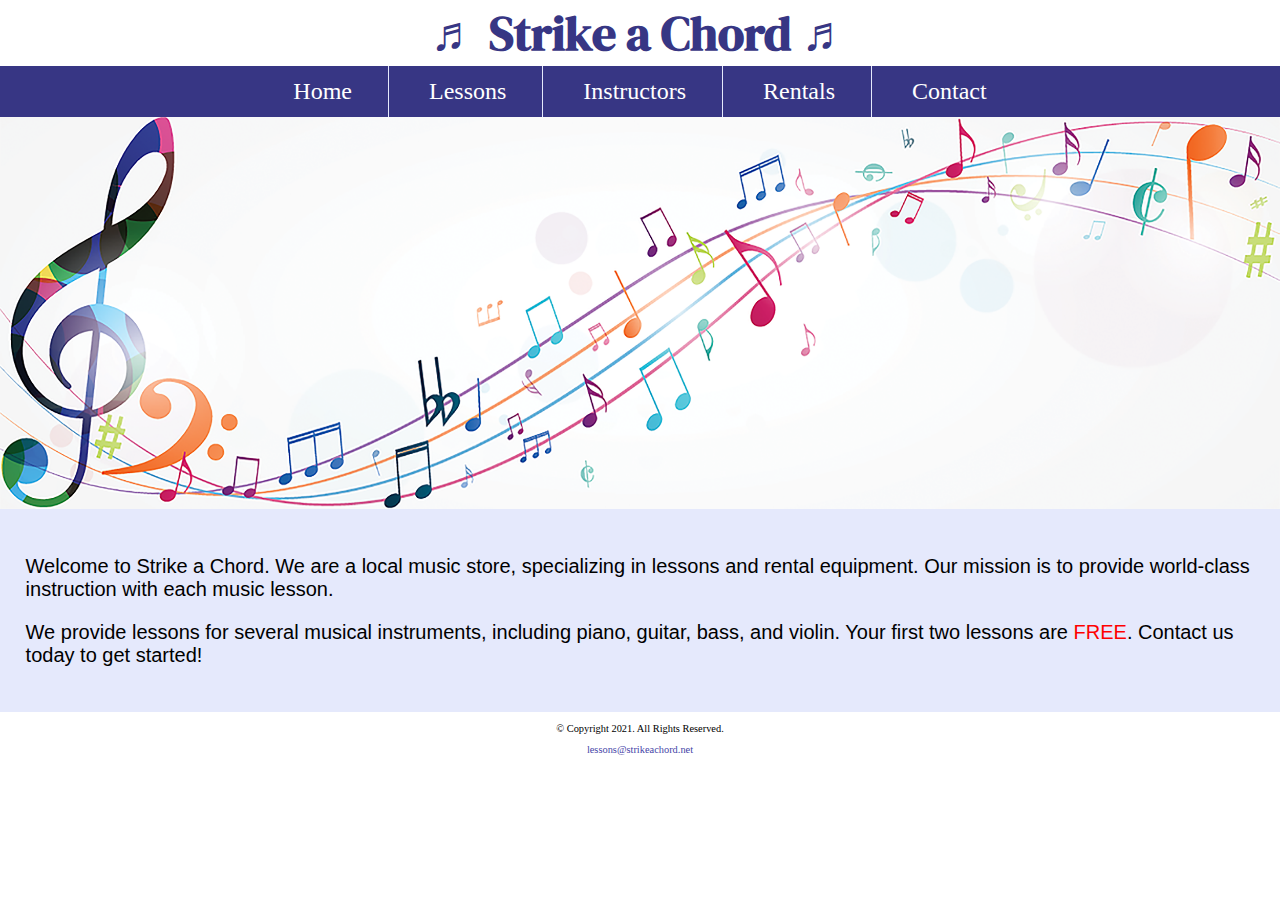
<file: index.html>
<!DOCTYPE html>
<!--
    Student Name: Stephen Davis
    File Name: index.html
    Date: November 22, 2022
-->
<html lang="en">
<head>
    <title>Strike a Chord: Home Page</title>
    <meta charset="utf-8">
    <link rel="stylesheet" href="css/styles.css">
    <meta name="viewport" content="width=device-width, intial-scale-1.0">
    <link rel="preconnect" href="https://fonts.googleapis.com">
    <link rel="preconnect" href="https://fonts.gstatic.com" crossorigin>
    <link href="https://fonts.googleapis.com/css2?family=DM+Serif+Display:ital@1&display=swap" rel="stylesheet">
    <link rel="shortcut icon" href="images/favicon.ico">
    <link rel="icon" type="image/png" sizes="32x32" href="images/favicon-32.png">
    <link rel="apple-touch-icon" sizes="180x180" href="images/apple-touch-icon.png">
    <link rel="icon" sizes="192x192" href="images/android-chrome-192.png">
</head>
<body>

  <!-- Mobile Nav -->
  <nav class="mobile-nav">
    <div id="menu-links">
      <a href="index.html">Home</a>
      <a href="lessons.html">Lessons</a>
      <a href="instructors.html">Instructors</a>
      <a href="rentals.html">Rentals</a>
      <a href="contact.html">Contact</a>
    </div>
    <a class="menu-icon" onclick="hamburger()">
      <div>&#9776;</div>
    </a>
  </nav>

    <header>
        <h1><span class="tab-desk">&#9836;</span> Strike a Chord <span class="tab-desk">&#9836;</span></h1>
    </header>

    <nav class="tab-desk">

      <ul>
          <li><a href="index.html">Home</a></li>
          <li><a href="lessons.html">Lessons</a></li>
          <li><a href="instructors.html">Instructors</a></li>
          <li><a href="rentals.html">Rentals</a></li>
          <li><a href="contact.html">Contact</a></li>
      </ul>

    </nav>

    <!-- Hero Image -->
    <div id="hero" class="tab-desk">

      <img src="images/music-notes.png" alt="colorful music notes">
    </div>

    <main>

      <div id="intro">

        <p>Welcome to Strike a Chord. We are a local music store, specializing in lessons and rental equipment. Our mission is to provide world-class instruction with each music lesson.</p>

        <p>We provide lessons for several musical instruments, including piano, guitar, bass, and violin. Your first two lessons are <span style="color: red;">FREE</span>. Contact us today to get started!</p>

      </div>

    </main>

    <footer>

        <p>&copy; Copyright 2021. All Rights Reserved.</p>
        <p><a href="mailto:lessons@strikeachord.net">lessons@strikeachord.net</a></p>

    </footer>

    <script src="scripts/script.js"></script>

</body>
</html>
</file>
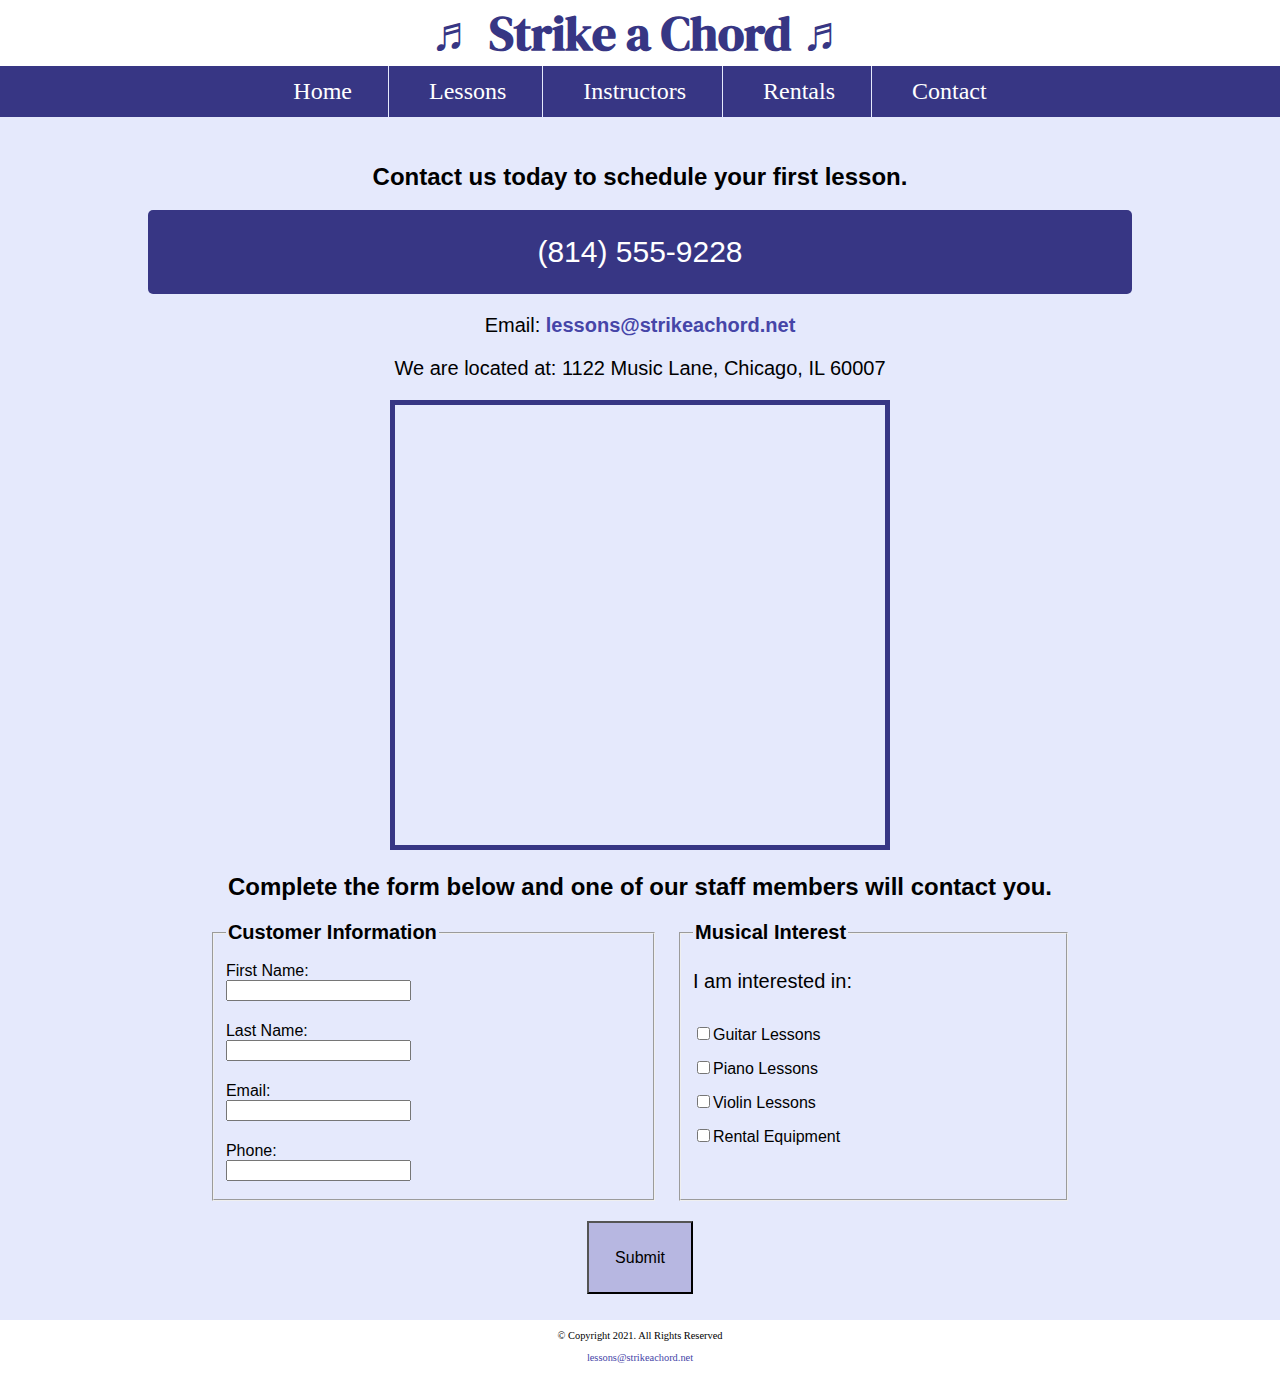
<file: contact.html>
<!DOCTYPE html>
<!--
    Student Name: Stephen Davis
    File Name: contact.html
    Date: November 22, 2022
-->
<html lang="en">
<head>
    <title>Strike a Chord: Contact</title>
    <meta charset="utf-8">
    <link rel="stylesheet" href="css/styles.css">
    <meta name="viewport" content="width=device-width, intial-scale-1.0">
    <link rel="preconnect" href="https://fonts.googleapis.com">
    <link rel="preconnect" href="https://fonts.gstatic.com" crossorigin>
    <link href="https://fonts.googleapis.com/css2?family=DM+Serif+Display:ital@1&display=swap" rel="stylesheet">
    <link rel="shortcut icon" href="images/favicon.ico">
    <link rel="icon" type="image/png" sizes="32x32" href="images/favicon-32.png">
    <link rel="apple-touch-icon" sizes="180x180" href="images/apple-touch-icon.png">
    <link rel="icon" sizes="192x192" href="images/android-chrome-192.png">
</head>
<body>

  <!-- Mobile Nav -->
  <nav class="mobile-nav">
    <div id="menu-links">
      <a href="index.html">Home</a>
      <a href="lessons.html">Lessons</a>
      <a href="instructors.html">Instructors</a>
      <a href="rentals.html">Rentals</a>
      <a href="contact.html">Contact</a>
    </div>
    <a class="menu-icon" onclick="hamburger()">
      <div>&#9776;</div>
    </a>
  </nav>

    <header>
        <h1><span class="tab-desk">&#9836;</span> Strike a Chord <span class="tab-desk">&#9836;</span></h1>
    </header>

    <nav class="tab-desk">

      <ul>
          <li><a href="index.html">Home</a></li>
          <li><a href="lessons.html">Lessons</a></li>
          <li><a href="instructors.html">Instructors</a></li>
          <li><a href="rentals.html">Rentals</a></li>
          <li><a href="contact.html">Contact</a></li>
      </ul>

    </nav>

    <main>
        <!-- Use the main area to add the main content to the webpage. -->
        <div id="contact">

            <h2>Contact us today to schedule your first lesson.</h2>
            <p class="tel-link"> <a href="tel:8145559228">(814) 555-9228</a></p>
            <p>Email: <a class="email-link" href="mailto:lessons@strikeachord.net">lessons@strikeachord.net</a></p>
            <p>We are located at: 1122 Music Lane, Chicago, IL 60007</p>
            <iframe src="https://www.google.com/maps/embed?pb=!1m16!1m12!1m3!1d47430.53119384222!2d-88.02771260085206!3d42.01297480086683!2m3!1f0!2f0!3f0!3m2!1i1024!2i768!4f13.1!2m1!1s1122%20Music%20Lane%2C%20Chicago%2C%20IL%2060007!5e0!3m2!1sen!2sus!4v1663836028259!5m2!1sen!2sus" width="600" height="450" class="map" allowfullscreen="" loading="lazy" referrerpolicy="no-referrer-when-downgrade"></iframe>

        </div>
        <div id="form">
          <h2>Complete the form below and one of our staff members will contact you.</h2>
          <form class="form-grid"><!-- Start Form -->
            <fieldset>
              <legend>Customer Information</legend>
              <label for="fName">First Name:</label>
              <input type="text" name="fName" id="fName">

              <label for="lName">Last Name:</label>
              <input type="text" name="lName" id="lName">

              <label for="email">Email:</label>
              <input type="email" name="email" id="email">

              <label for="phone">Phone:</label>
              <input type="tel" name="phone" id="phone">
            </fieldset>

            <fieldset>
              <legend>Musical Interest</legend>
              <p>I am interested in:</p>

              <label for="guitarles"><input type="checkbox" name="interest" id="guitarles" value="Guitar Lessons">Guitar Lessons</label>

              <label for="pianoles"><input type="checkbox" name="interest" id="pianoles" value="Piano Lessons">Piano Lessons</label>

              <label for="violinles"><input type="checkbox" name="interest" id="violinles" value="Violin Lessons">Violin Lessons</label>

              <label for="rent"><input type="checkbox" name="interest" id="rent" value="Rental Equipment">Rental Equipment</label>
            </fieldset>
            <input type="submit" id="submit" value="Submit" class="btn">

          </form>
        </div>

    </main>

    <footer>
        <p>&copy; Copyright 2021. All Rights Reserved</p>
        <p><a href="mailto:lessons@strikeachord.net">lessons@strikeachord.net</a></p>
    </footer>

    <script src="scripts/script.js"></script>

</body>
</html>
</file>
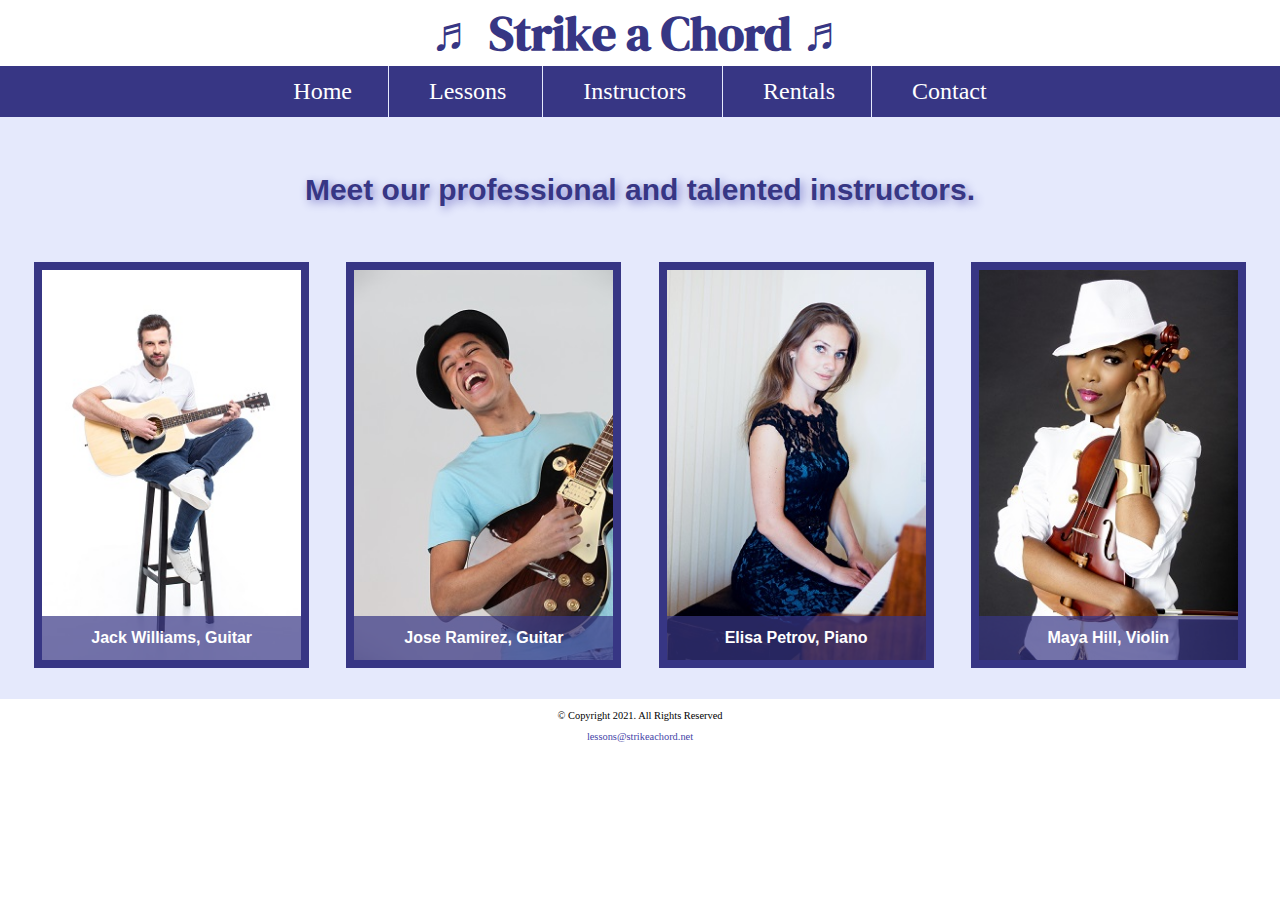
<file: instructors.html>
<!DOCTYPE html>
<!--
    Student Name: Stephen Davis
    File Name: instructors.html
    Date: October 25, 2022
-->
<html lang="en">
<head>
    <title>Strike a Chord: Instructors</title>
    <meta charset="utf-8">
    <link rel="stylesheet" href="css/styles.css">
    <meta name="viewport" content="width=device-width, intial-scale-1.0">
    <link rel="preconnect" href="https://fonts.googleapis.com">
    <link rel="preconnect" href="https://fonts.gstatic.com" crossorigin>
    <link href="https://fonts.googleapis.com/css2?family=DM+Serif+Display:ital@1&display=swap" rel="stylesheet">
    <link rel="shortcut icon" href="images/favicon.ico">
    <link rel="icon" type="image/png" sizes="32x32" href="images/favicon-32.png">
    <link rel="apple-touch-icon" sizes="180x180" href="images/apple-touch-icon.png">
    <link rel="icon" sizes="192x192" href="images/android-chrome-192.png">
</head>
<body>

    <header>
        <h1>&#9836; Strike a Chord &#9836;</h1>
    </header>

    <nav>

      <ul>
          <li><a href="index.html">Home</a></li>
          <li><a href="lessons.html">Lessons</a></li>
          <li><a href="instructors.html">Instructors</a></li>
          <li><a href="rentals.html">Rentals</a></li>
          <li><a href="contact.html">Contact</a></li>
      </ul>

    </nav>

    <main class="grid">
        <!-- Use the main area to add the main content to the webpage. -->
        <aside>
          <p>Meet our professional and talented instructors.</p>
        </aside>

        <figure>
          <img src="images/guitar-instructor.jpg" alt="guitar instructor">
          <figcaption>Jack Williams, Guitar</figcaption>
        </figure>

        <figure>
          <img src="images/electric-guitar-instructor.jpg" alt="electric guitar instructor">
          <figcaption>Jose Ramirez, Guitar</figcaption>
        </figure>

        <figure>
          <img src="images/piano-instructor.jpg" alt="piano instructor">
          <figcaption>Elisa Petrov, Piano</figcaption>
        </figure>

        <figure>
          <img src="images/violin-instructor.jpg" alt="violin instructor">
          <figcaption>Maya Hill, Violin</figcaption>
        </figure>
    </main>

    <footer>
        <p>&copy; Copyright 2021. All Rights Reserved</p>
        <p><a href="mailto:lessons@strikeachord.net">lessons@strikeachord.net</a></p>
    </footer>

</body>
</html>
</file>
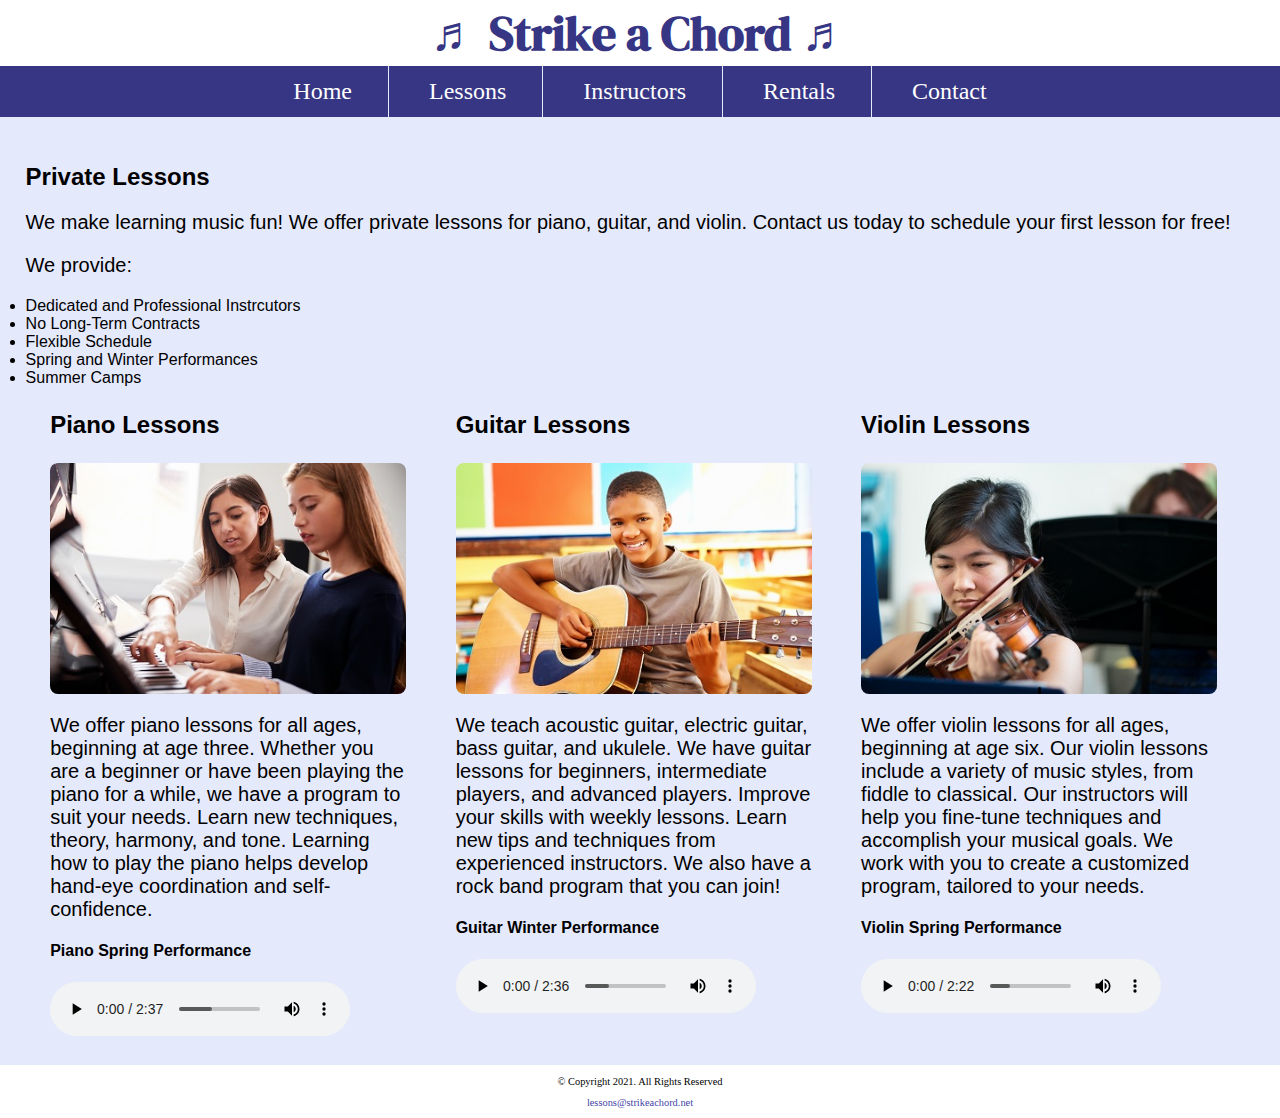
<file: lessons.html>
<!DOCTYPE html>
<!--
    Student Name: Stephen Davis
    File Name: lessons.html
    Date: November 14, 2022
-->
<html lang="en">
<head>
    <title>Strike a Chord: Lessons</title>
    <meta charset="utf-8">
    <link rel="stylesheet" href="css/styles.css">
    <meta name="viewport" content="width=device-width, intial-scale-1.0">
    <link rel="preconnect" href="https://fonts.googleapis.com">
    <link rel="preconnect" href="https://fonts.gstatic.com" crossorigin>
    <link href="https://fonts.googleapis.com/css2?family=DM+Serif+Display:ital@1&display=swap" rel="stylesheet">
    <link rel="shortcut icon" href="images/favicon.ico">
    <link rel="icon" type="image/png" sizes="32x32" href="images/favicon-32.png">
    <link rel="apple-touch-icon" sizes="180x180" href="images/apple-touch-icon.png">
    <link rel="icon" sizes="192x192" href="images/android-chrome-192.png">
</head>
<body>

    <header>
        <h1><span class="tab-desk">&#9836;</span> Strike a Chord <span class="tab-desk">&#9836;</span></h1>
    </header>

    <nav>

      <ul>
          <li><a href="index.html">Home</a></li>
          <li><a href="lessons.html">Lessons</a></li>
          <li><a href="instructors.html">Instructors</a></li>
          <li><a href="rentals.html">Rentals</a></li>
          <li><a href="contact.html">Contact</a></li>
      </ul>

    </nav>

    <main>
        <!-- Use the main area to add the main content to the webpage. -->
        <section>
            <h2>Private Lessons</h2>
            <p>We make learning music fun! We offer private lessons for piano, guitar, and violin. Contact us today to schedule your first lesson for free! </p>
            <p>We provide:</p>
            <ul>
                <li>Dedicated and Professional Instrcutors</li>
                <li>No Long-Term Contracts</li>
                <li>Flexible Schedule</li>
                <li>Spring and Winter Performances</li>
                <li>Summer Camps</li>
              </ul>
        </section>

        <section id="piano">

            <h3>Piano Lessons</h3>
            <img class="round" src="images/piano-lesson.jpg" alt="piano teach and student sitting at a piano">
            <p>We offer piano lessons for all ages, beginning at age three. Whether you are a beginner or have been playing the piano for a while, we have a program to suit your needs. Learn new techniques, theory, harmony, and tone. Learning how to play the piano helps develop hand-eye coordination and self-confidence.</p>


            <h4>Piano Spring Performance</h4>
              <audio controls>
                <source src="media/piano.mp3" type="audio/mp3">
                <source src="media/piano.ogg" type="audio/ogg">
                <p>Your browser does not support the audio element.</p>
              </audio>

        </section>

        <section id="guitar">
            <h3>Guitar Lessons</h3>
            <img class="round" src="images/child-guitar.jpg" alt="child with a smile holding a guitar">
            <p>We teach acoustic guitar, electric guitar, bass guitar, and ukulele. We have guitar lessons for beginners, intermediate players, and advanced players. Improve your skills with weekly lessons. Learn new tips and techniques from experienced instructors. We also have a rock band program that you can join!</p>



            <h4>Guitar Winter Performance</h4>
              <audio controls>
                <source src="media/guitar.mp3" type="audio/mp3">
                <source src="media/guitar.ogg" type="audio/ogg">
                <p>Your browser does not support the audio element.</p>
              </audio>

        </section>

        <section id="violin">
              <h3>Violin Lessons</h3>
              <img class="round" src="images/woman-violin.jpg" alt="woman playing the violin">
              <p>We offer violin lessons for all ages, beginning at age six. Our violin lessons include a variety of music styles, from fiddle to classical. Our instructors will help you fine-tune techniques and accomplish your musical goals. We work with you to create a customized program, tailored to your needs.</p>


              <h4>Violin Spring Performance</h4>
                <audio controls>
                  <source src="media/violin.mp3" type="audio/mp3">
                  <source src="media/violin.ogg" type="audio/ogg">
                  <p>Your browser does not support the audio element.</p>
                </audio>

        </section>

    </main>

    <footer>
        <p>&copy; Copyright 2021. All Rights Reserved</p>
        <p><a href="mailto:lessons@strikeachord.net">lessons@strikeachord.net</a></p>
    </footer>

</body>
</html>
</file>
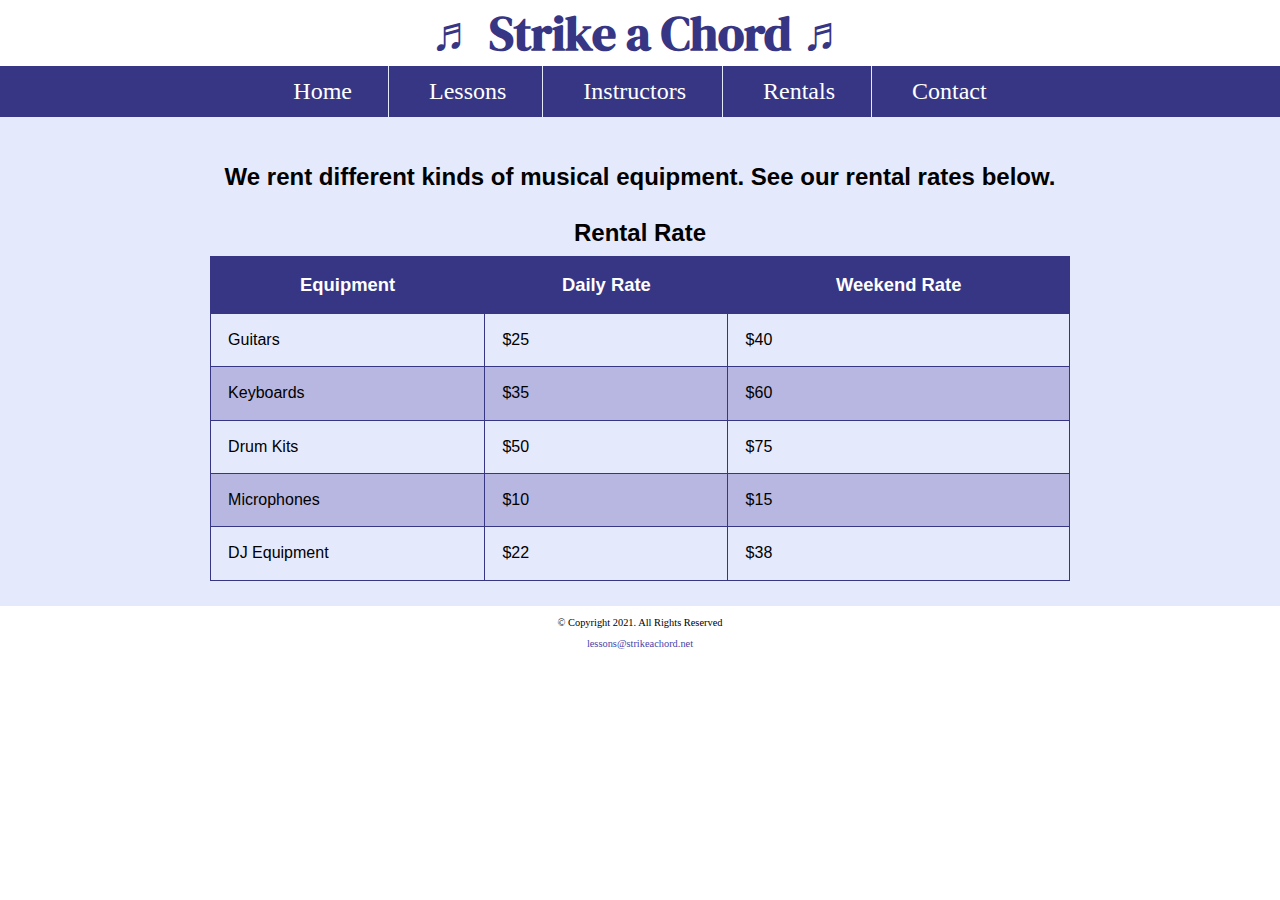
<file: rentals.html>
<!DOCTYPE html>
<!--
    Student Name: Stephen Davis
    File Name: template.html
    Date: November 22, 2022
-->
<html lang="en">
<head>
    <title>Strike a Chord: Rentals</title>
    <meta charset="utf-8">
    <link rel="stylesheet" href="css/styles.css">
    <meta name="viewport" content="width=device-width, intial-scale-1.0">
    <link rel="preconnect" href="https://fonts.googleapis.com">
    <link rel="preconnect" href="https://fonts.gstatic.com" crossorigin>
    <link href="https://fonts.googleapis.com/css2?family=DM+Serif+Display:ital@1&display=swap" rel="stylesheet">
    <link rel="shortcut icon" href="images/favicon.ico">
    <link rel="icon" type="image/png" sizes="32x32" href="images/favicon-32.png">
    <link rel="apple-touch-icon" sizes="180x180" href="images/apple-touch-icon.png">
    <link rel="icon" sizes="192x192" href="images/android-chrome-192.png">
</head>
<body>

  <!-- Mobile Nav -->
  <nav class="mobile-nav">
    <div id="menu-links">
      <a href="index.html">Home</a>
      <a href="lessons.html">Lessons</a>
      <a href="instructors.html">Instructors</a>
      <a href="rentals.html">Rentals</a>
      <a href="contact.html">Contact</a>
    </div>
    <a class="menu-icon" onclick="hamburger()">
      <div>&#9776;</div>
    </a>
  </nav>

    <header>
        <h1><span class="tab-desk">&#9836;</span> Strike a Chord <span class="tab-desk">&#9836;</span></h1>
    </header>

    <nav class="tab-desk">

      <ul>
          <li><a href="index.html">Home</a></li>
          <li><a href="lessons.html">Lessons</a></li>
          <li><a href="instructors.html">Instructors</a></li>
          <li><a href="rentals.html">Rentals</a></li>
          <li><a href="contact.html">Contact</a></li>
      </ul>

    </nav>

    <main>
        <!-- Use the main area to add the main content to the webpage. -->
        <div id="rental">
          <h2>We rent different kinds of musical equipment. See our rental rates below.</h2>

          <table>
            <caption>Rental Rate</caption>
            <tr><!-- Row 1 -->
              <th>Equipment</th>
              <th>Daily Rate</th>
              <th>Weekend Rate</th>
            </tr>
            <tr><!-- Row 2 -->
              <td>Guitars</td>
              <td>$25</td>
              <td>$40</td>
            </tr>
            <tr><!-- Row 3 -->
              <td>Keyboards</td>
              <td>$35</td>
              <td>$60</td>
            </tr>
            <tr><!-- Row 4 -->
              <td>Drum Kits</td>
              <td>$50</td>
              <td>$75</td>
            </tr>
            <tr><!-- Row 5 -->
              <td>Microphones</td>
              <td>$10</td>
              <td>$15</td>
            </tr>
            <tr><!-- Row 6 -->
              <td>DJ Equipment</td>
              <td>$22</td>
              <td>$38</td>
            </tr>
          </table>

        </div>
    </main>

    <footer>
        <p>&copy; Copyright 2021. All Rights Reserved</p>
        <p><a href="mailto:lessons@strikeachord.net">lessons@strikeachord.net</a></p>
    </footer>

    <script src="scripts/script.js"></script>

</body>
</html>
</file>
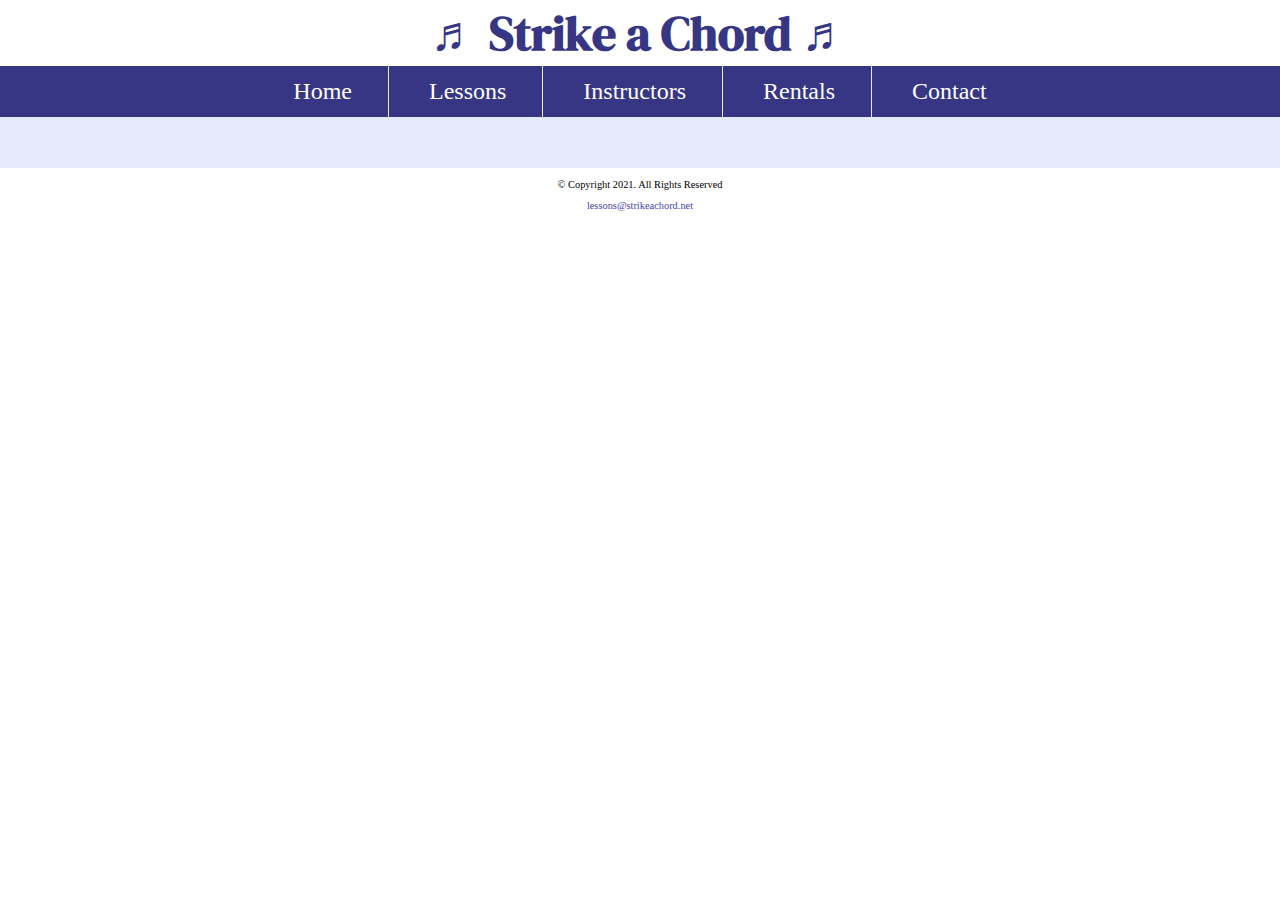
<file: template.html>
<!DOCTYPE html>
<!--
    Student Name: Stephen Davis
    File Name: template.html
    Date: November 22, 2022
-->
<html lang="en">
<head>
    <title>Strike a Chord: Template</title>
    <meta charset="utf-8">
    <link rel="stylesheet" href="css/styles.css">
    <meta name="viewport" content="width=device-width, intial-scale-1.0">
    <link rel="preconnect" href="https://fonts.googleapis.com">
    <link rel="preconnect" href="https://fonts.gstatic.com" crossorigin>
    <link href="https://fonts.googleapis.com/css2?family=DM+Serif+Display:ital@1&display=swap" rel="stylesheet">
    <link rel="shortcut icon" href="images/favicon.ico">
    <link rel="icon" type="image/png" sizes="32x32" href="images/favicon-32.png">
    <link rel="apple-touch-icon" sizes="180x180" href="images/apple-touch-icon.png">
    <link rel="icon" sizes="192x192" href="images/android-chrome-192.png">
</head>
<body>

  <!-- Mobile Nav -->
  <nav class="mobile-nav">
    <div id="menu-links">
      <a href="index.html">Home</a>
      <a href="lessons.html">Lessons</a>
      <a href="instructors.html">Instructors</a>
      <a href="rentals.html">Rentals</a>
      <a href="contact.html">Contact</a>
    </div>
    <a class="menu-icon" onclick="hamburger()">
      <div>&#9776;</div>
    </a>
  </nav>

    <header>
        <h1><span class="tab-desk">&#9836;</span> Strike a Chord <span class="tab-desk">&#9836;</span></h1>
    </header>

    <nav class="tab-desk">

      <ul>
          <li><a href="index.html">Home</a></li>
          <li><a href="lessons.html">Lessons</a></li>
          <li><a href="instructors.html">Instructors</a></li>
          <li><a href="rentals.html">Rentals</a></li>
          <li><a href="contact.html">Contact</a></li>
      </ul>

    </nav>

    <main>
        <!-- Use the main area to add the main content to the webpage. -->
        <div>
        </div>
    </main>

    <footer>
        <p>&copy; Copyright 2021. All Rights Reserved</p>
        <p><a href="mailto:lessons@strikeachord.net">lessons@strikeachord.net</a></p>
    </footer>

    <script src="scripts/script.js"></script>

</body>
</html>
</file>
<file: css/styles.css>
/*
Author: Stephen Davis
Date: October 25, 2022
File Name: styles.html
*/

/*CSS Reset */
body, header, nav, main, footer, img, h1, ul, section, aside, figure, figcaption {
  margin: 0;
  padding: 0;
  border: 0;
}

/*Style rules for images */
img {
  max-width: 100%;
  display: block;
}

/*Style rule for box sizing applies to all elements */
* {
  box-sizing: border-box;
}

/*Style rules for mobile viewport*/

aside {
  text-align: center;
  font-size: 1.5em;
  font-weight: bold;
  color: #373684;
  text-shadow: 3px 3px 10px #8280cb;
}

figure {
  position: relative;
  max-width: 275px;
  margin: 2% auto;
  border: 8px solid #373684;
}

figcaption {
  position: absolute;
  bottom: 0;
  background: rgba(55, 54, 132, 0.7);
  color: #fff;
  width: 100%;
  padding: 5% 0;
  text-align: center;
  font-family: Verdana, Arial, sans-serif;
  font-size: 1.5em;
  font-weight: bold;
}

/*Hide tab-desk class*/
.tab-desk, #menu-links {
  display: none;
}

/*Style rules for header content */
header {
  text-align: center;
  font-size: 1.5em;
  color: #373684
}

header h1 {
  font-family: 'DM Serif Display', serif;
  font-size: 1.5em;
  padding: 4%;
  margin-right: 15%;
}

/*Style rules for navigation area */
nav {
  background-color: #373684
}

.mobile-nav a {
  color: #fff;
  text-align: center;
  font-size: 2em;
  text-decoration: none;
  padding: 3%;
  display: block;
}

.mobile-nav a.menu-icon {
  display: block;
  position: absolute;
  right: 0;
  top: 0;
}

.menu-icon div {
  height: 50px;
  width: 50px;
  background-color: #373684;
}

/* Style rules for main content */
main {
  padding: 2%;
  background-color: #e5e9fc;
  overflow:auto;
  font-family: 'Roboto', sans-serif;
}

main p {
  font-size: 1.25em;
}

.action {
  font-size: 1.25em;
  color: #373684;
  font-weight: bold;
}

#piano, #guitar, #violin {
  margin: 0 2%;
}

#info {
  clear: left;
  background-color: #c0caf7;
  padding: 1% 2%;
}

#info ul {
  margin-left: 10%;
}

.round {
  border-radius: 8px;
}

#contact {
  text-align: center;
}

#rental h2 {
  text-align: center;
}

.tel-link {
  background-color: #373684;
  padding: 2%;
  margin: 0 auto;
  width: 80%;
  text-align: center;
  border-radius: 5px;
}

.tel-link a {
  color: #fff;
  text-decoration: none;
  font-size: 1.5em;
  display: block;
}

#contact .email-link {
  color: #4645a8;
  text-decoration: none;
  font-weight: bold;
}

.map {
  border: 5px solid #373684;
  width: 95%;
  height: 50%;
}

/*Style rules for tables */

table {
  border: 1px solid #373684;
  border-collapse: collapse;
  margin: 0 auto;
  width: 100%;
}

caption {
  font-size: 1.5em;
  font-weight: bold;
  padding: 1%;
}

th, td {
  border: 1px solid #373684;
  padding: 2%;
}

th {
  background-color: #373684;
  color: #fff;
  font-size: 1.15em;
}

tr:nth-child(odd) {
  background-color: #b7b7e1;
}

/*Style rules for form element*/

#form h2 {
  text-align: center;
}

fieldset input {
  margin-bottom: 2%;
}

fieldset legend {
  font-weight: bold;
  font-size: 1.25em;
}

label {
  display: block;
  padding-top: 3%;
}

#submit {
  margin: 0 auto;
  display: block;
  padding: 3%;
  background-color: #b7b7e1;
  font-size: 1em;
}

/* Style rules for footer content */
footer {
  text-align: center;
  font-size: 0.65em;
  clear:left;
}

footer a {
  color: #4645a8;
  text-decoration: none;
}

/* Media Query for Tablet Viewport */
@media screen and (min-width: 550px), print {

  /*Tablet Viewport: Show tab-desk class, hide mobile class */
  .tab-desk {
    display: block;
  }

  .mobile, .mobile-nav {
    display: none;
  }

  .grid {
    display: grid;
    grid-template-columns: auto auto;
    grid-gap: 20px;
  }

  aside {
    grid-column: 1 / span 2;
  }

  /*Tablet Viewport: Style rule for header content */
  header h1 {
  margin: 0;
  padding: 0;
  font-size: 2em;
  }

  span.tab-desk {
    display: inline;
  }

  /*Tablet Viewport: Style rules for nav area */
  nav ul {
    list-style-type: none;
    text-align: center;
  }

  nav li {
    border-top: none;
    display: inline-block;
    font-size: 1.5em;
    border-right: 1px solid #e5e9fc;
  }

  nav li a {
    display: block;
    color: #fff;
    text-align: center;
    text-decoration: none;
  }

  nav li:last-child {
    border-right: none;
  }

  nav li a {
    padding: 0.25em 0.5em;
  }

  /* Tablet Viewport: Style rule for map. */
  .map {
    width: 500px;
    height: 450px;
  }

  /*Tablet Viewport: Style rules for form element */

  form {
    width: 70%;
    margin: 0 auto;
  }

}

/* Media Query for Desktop Viewport */
@media screen and (min-width: 769px), print {

  /* Desktop Viewport: Style rules for nav area */
  nav li a {
    padding: 0.5em 1.5em;
  }

  nav li a:hover {
  color: #373684;
  background-color: #e5e9fc;
  transform: scale(1.2);
  }

  .grid {
    display: grid;
    grid-template-columns: auto auto auto auto;
  }

  figcaption {
    font-size: 1em;
  }

  aside {
    grid-column: 1 / span 4;
  }

  /* Desktop Viewport: Style rules for main content. */
  #info ul {
    margin-left: 5%;
  }
  main h3 {
    font-size: 1.5em;
  }

  #piano, #guitar, #violin {
    width: 29%;
    float: left;
    margin: 0 2%;
  }

  /* Desktop Viewport: Style rules for table */
  table {
    width: 70%;
  }

  /*Desktop Viewport: Style rules for form */
  .form-grid {
    display: grid;
    grid-template-columns: auto auto;
    grid-gap: 20px;
  }
  .btn {
    grid-column: 1 / span 2;
  }

}

/* Media Query for Print */
@media print {

  body {
    background-color: #fff;
    color: #000;
  }

}
</file>
